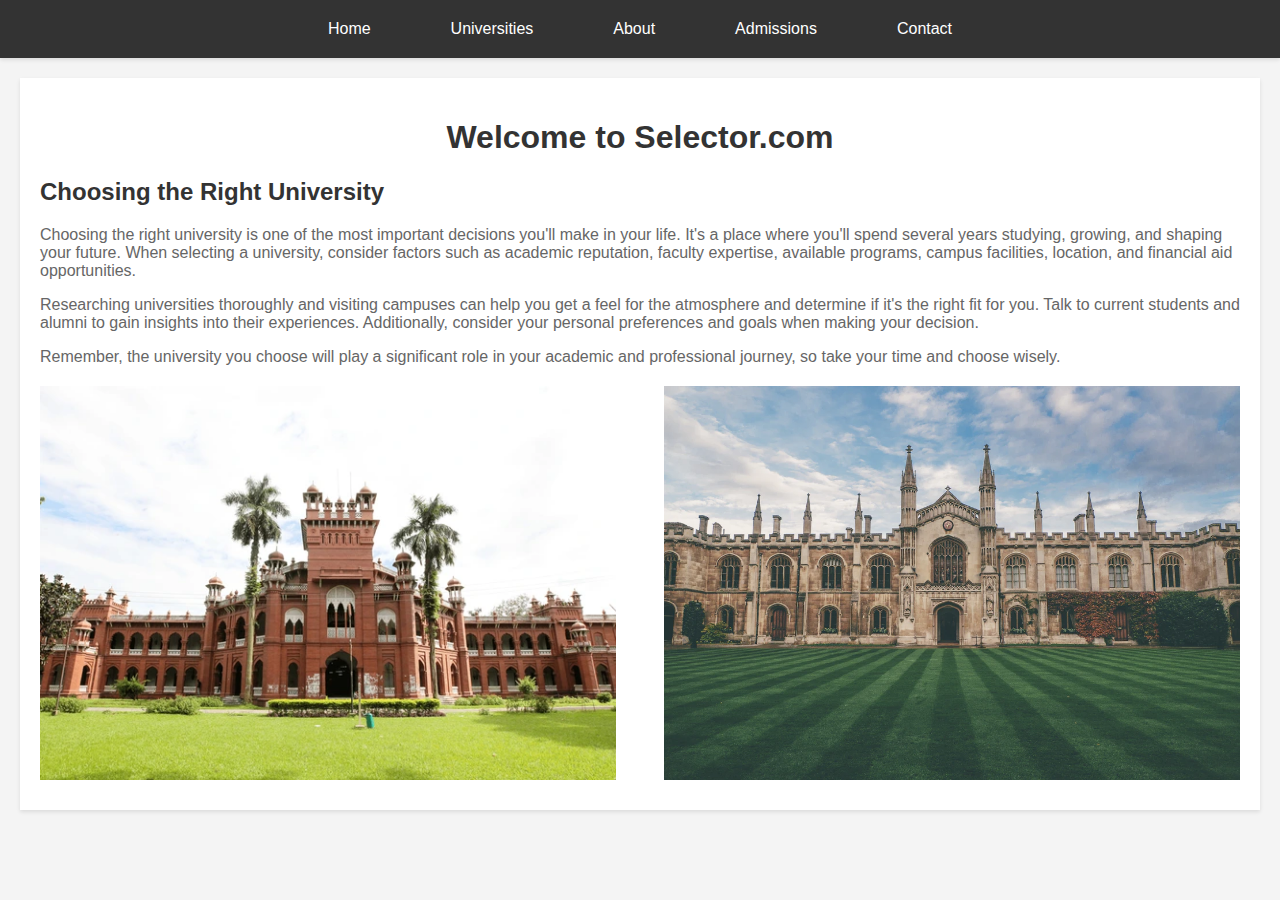
<file: Index.html>
<!DOCTYPE html>
<html lang="en">
<head>
    <meta charset="UTF-8">
    <meta name="viewport" content="width=device-width, initial-scale=1.0">
    <title>Homepage</title>
    <link rel="preconnect" href="https://fonts.googleapis.com">
<link rel="preconnect" href="https://fonts.gstatic.com" crossorigin>
<link href="https://fonts.googleapis.com/css2?family=Roboto+Slab:wght@100..900&display=swap" rel="stylesheet">
    <link rel="stylesheet" href="style.css">
</head>
<body>
    <header>
        <!--Navigation Bar-->
        <nav class="navbar">
            <ul>
                <li><a href="index.html" target="_blank">Home</a></li>
                <li><a href="Universities.html" target="_blank">Universities</a></li>
                <li><a href="About.html" target="_blank">About</a></li>
                <li><a href="Admissions.html" target="_blank">Admissions</a></li>
                <li><a href="Contact.html" target="_blank">Contact</a></li>
            </ul>
        </nav>
    </header>
    <!-- Main Content start -->
    <div class="container">
        <h1>Welcome to Selector.com </h1>
        
        <!-- University Content -->
        <div class="university-content">
            <h2>Choosing the Right University</h2>
            <p>Choosing the right university is one of the most important decisions you'll make in your life. It's a place where you'll spend several years studying, growing, and shaping your future. When selecting a university, consider factors such as academic reputation, faculty expertise, available programs, campus facilities, location, and financial aid opportunities.</p>
            <p>Researching universities thoroughly and visiting campuses can help you get a feel for the atmosphere and determine if it's the right fit for you. Talk to current students and alumni to gain insights into their experiences. Additionally, consider your personal preferences and goals when making your decision.</p>
            <p>Remember, the university you choose will play a significant role in your academic and professional journey, so take your time and choose wisely.</p>
        </div>
        
        <!-- Design Images -->
        <div class="image-container">
            <img src="cover.webp" alt="Dhaka University">
            <img src="Cover2.webp" alt="Yale University">
        </div>
    </div>
</body>
</html>
</file>
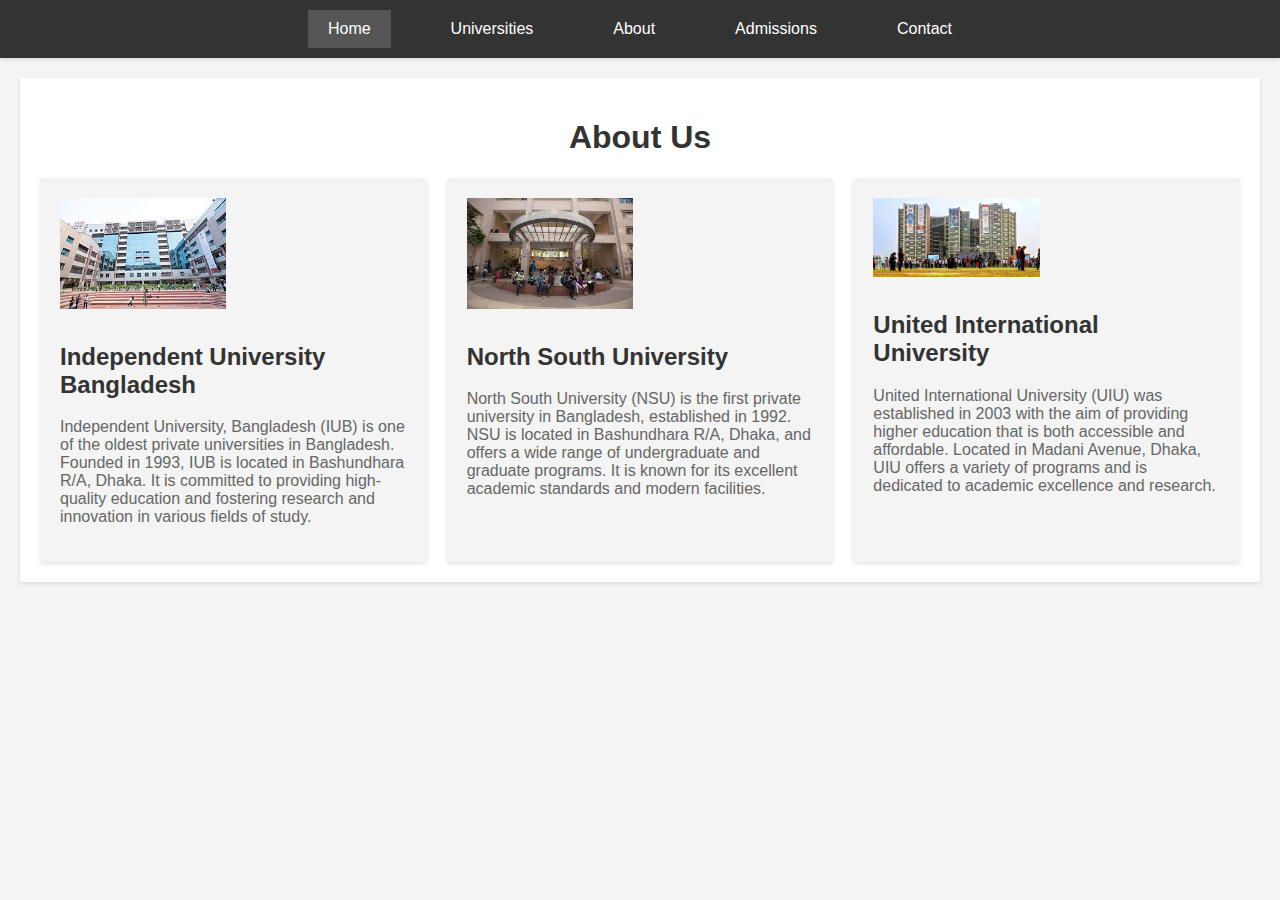
<file: About.html>
<!DOCTYPE html>
<html lang="en">
<head>
    <meta charset="UTF-8">
    <meta name="viewport" content="width=device-width, initial-scale=1.0">
    <title>Homepage</title>
    <link rel="stylesheet" href="style.css">
</head>
<body>
    <header>
        <!--Navigation Bar-->
        <nav class="navbar">
            <ul>
                <li><a href="index.html" target="_blank" class="active">Home</a></li>
                <li><a href="Uiversities.html" target="_blank">Universities</a></li>
                <li><a href="About.html" target="_blank">About</a></li>
                <li><a href="Admissions.html" target="_blank">Admissions</a></li>
                <li><a href="Contact.html" target="_blank">Contact</a></li>
            </ul>
        </nav>
    </header>
    <!-- Main Content -->
    <div class="container">
        <h1>About Us</h1>
        
        <!-- About Section using Grid -->
        <div class="grid-container">
            <div>
                <img src="IUB3.jpeg" alt="Independent University Bangladesh">
                <h2>Independent University Bangladesh</h2>
                <p>Independent University, Bangladesh (IUB) is one of the oldest private universities in Bangladesh. Founded in 1993, IUB is located in Bashundhara R/A, Dhaka. It is committed to providing high-quality education and fostering research and innovation in various fields of study.</p>
            </div>
            <div>
                <img src="NSU3.jpeg" alt="North South University">
                <h2>North South University</h2>
                <p>North South University (NSU) is the first private university in Bangladesh, established in 1992. NSU is located in Bashundhara R/A, Dhaka, and offers a wide range of undergraduate and graduate programs. It is known for its excellent academic standards and modern facilities.</p>
            </div>
            <div>
                <img src="UIU3.jpeg" alt="United International University">
                <h2>United International University</h2>
                <p>United International University (UIU) was established in 2003 with the aim of providing higher education that is both accessible and affordable. Located in Madani Avenue, Dhaka, UIU offers a variety of programs and is dedicated to academic excellence and research.</p>
            </div>
        </div>
    </div>
</body>
</html>
</file>
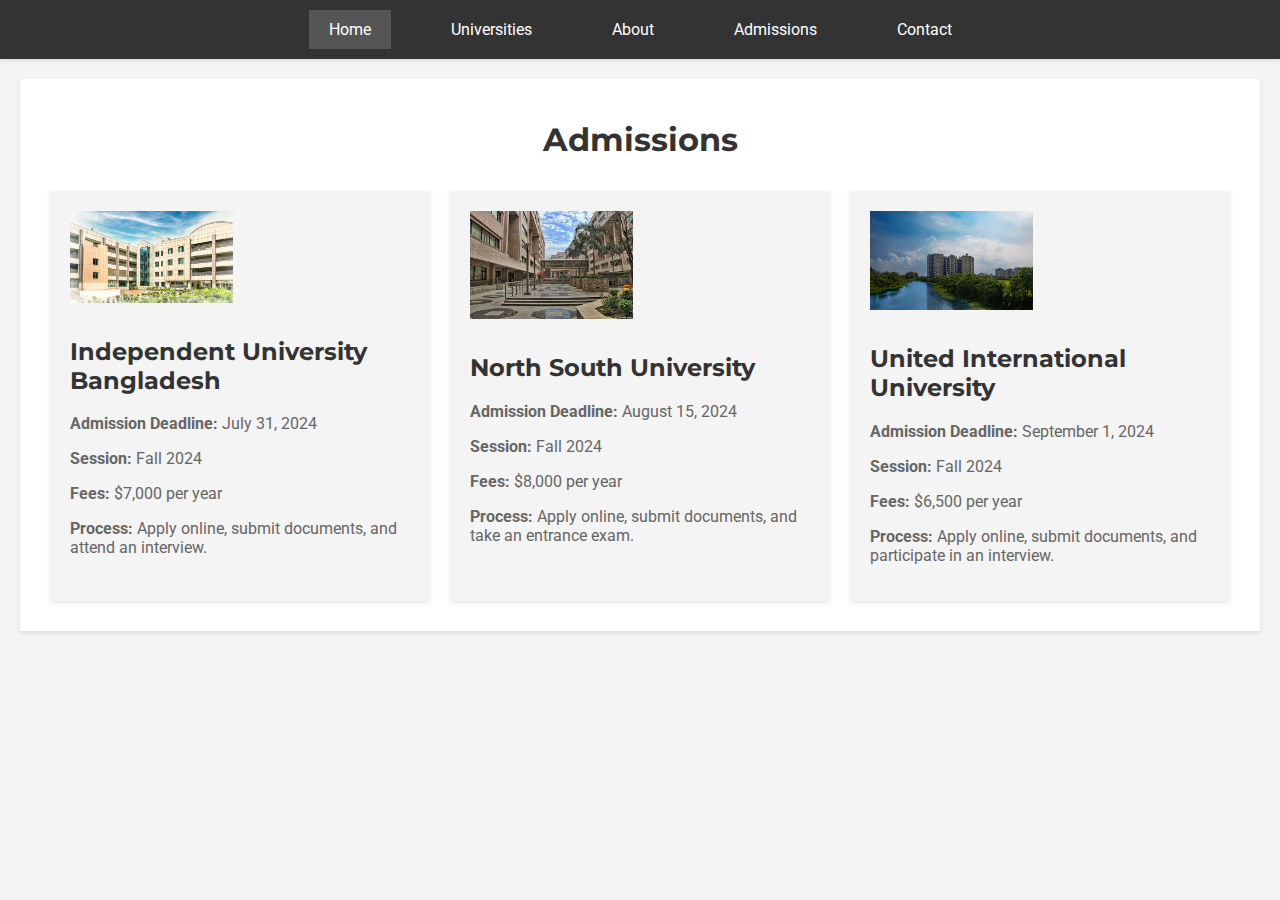
<file: Admissions.html>
<!DOCTYPE html>
<html lang="en">
<head>
    <meta charset="UTF-8">
    <meta name="viewport" content="width=device-width, initial-scale=1.0">
    <title>Admissions</title>
    <!--Google Font-->
    <link href="https://fonts.googleapis.com/css2?family=Roboto:wght@400;700&family=Montserrat:wght@400;700&display=swap" rel="stylesheet">
    <link rel="stylesheet" href="style.css">
    <link rel="stylesheet" href="style.css">
</head>
<body>
    <header>
          <!-- Navigation Bar -->
        <nav class="navbar">
            <ul>
                <li><a href="index.html" target="_blank" class="active">Home</a></li>
                <li><a href="Uiversities.html" target="_blank">Universities</a></li>
                <li><a href="About.html" target="_blank">About</a></li>
                <li><a href="Admissions.html" target="_blank">Admissions</a></li>
                <li><a href="Contact.html" target="_blank">Contact</a></li>
            </ul>
        </nav>
    </header>
    
</head>
<body>
    <!-- Main Content of Admission-->
    <div class="container">
        <h1>Admissions</h1>
        <div class="flex-container admissions-section">
            <div>
                <img src="IUB1.jpeg" alt="Independent University Bangladesh">
                <h2>Independent University Bangladesh</h2>
                <p><strong>Admission Deadline:</strong> July 31, 2024</p>
                <p><strong>Session:</strong> Fall 2024</p>
                <p><strong>Fees:</strong> $7,000 per year</p>
                <p><strong>Process:</strong> Apply online, submit documents, and attend an interview.</p>
            </div>
            <div>
                <img src="NSU2.jpeg">
                <h2>North South University</h2>
                <p><strong>Admission Deadline:</strong> August 15, 2024</p>
                <p><strong>Session:</strong> Fall 2024</p>
                <p><strong>Fees:</strong> $8,000 per year</p>
                <p><strong>Process:</strong> Apply online, submit documents, and take an entrance exam.</p>
            </div>
            <div>
                <img src="UIU2.jpeg" alt="United International University">
                <h2>United International University</h2>
                <p><strong>Admission Deadline:</strong> September 1, 2024</p>
                <p><strong>Session:</strong> Fall 2024</p>
                <p><strong>Fees:</strong> $6,500 per year</p>
                <p><strong>Process:</strong> Apply online, submit documents, and participate in an interview.</p>
            </div>
        </div>
    </div>
</body>
</html>
</file>
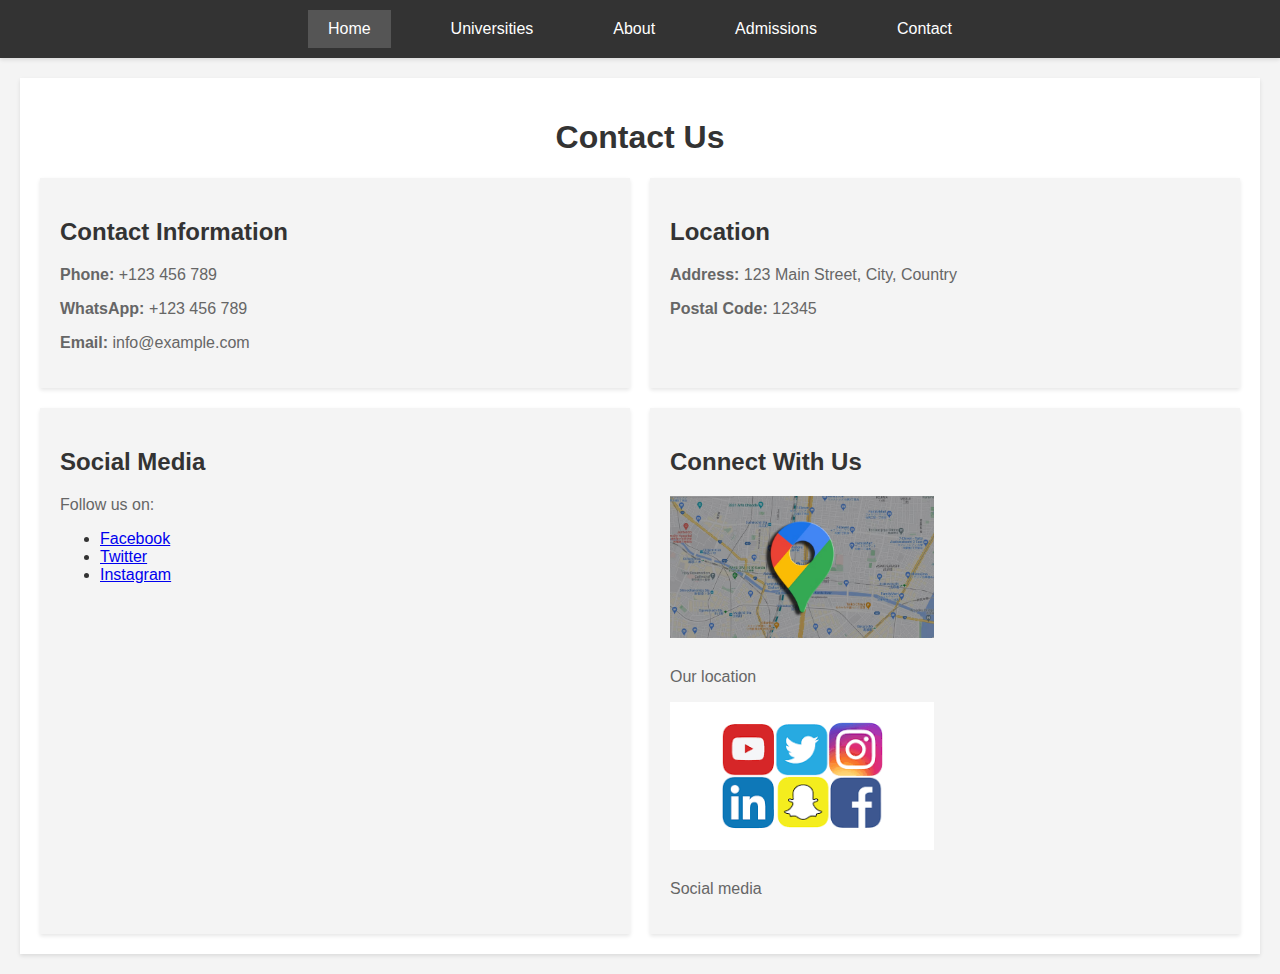
<file: Contact.html>
<!DOCTYPE html>
<html lang="en">
<head>
    <meta charset="UTF-8">
    <meta name="viewport" content="width=device-width, initial-scale=1.0">
    <title>Homepage</title>
    <link rel="preconnect" href="https://fonts.googleapis.com">
<link rel="preconnect" href="https://fonts.gstatic.com" crossorigin>
<!--Required 2nd Type Google Font Use-->
<link href="https://fonts.googleapis.com/css2?family=Merriweather:ital,wght@0,300;0,400;0,700;0,900;1,300;1,400;1,700;1,900&family=Roboto+Slab:wght@100..900&display=swap" rel="stylesheet">
    <link rel="stylesheet" href="style.css">
</head>
<body>
    <header>
        <!--Navigation Bar-->
        <nav class="navbar">
            <ul>
                <li><a href="index.html" target="_blank" class="active">Home</a></li>
                <li><a href="Uiversities.html" target="_blank">Universities</a></li>
                <li><a href="About.html" target="_blank">About</a></li>
                <li><a href="Admissions.html" target="_blank">Admissions</a></li>
                <li><a href="Contact.html" target="_blank">Contact</a></li>
            </ul>
        </nav>
    </header>
    <!-- Main Content Starts from here -->
    <div class="container">
        <h1>Contact Us</h1>
        
        <!-- Contact Section -->
        <div class="contact-section">
            <div>
                <h2>Contact Information</h2>
                <p><strong>Phone:</strong> +123 456 789</p>
                <p><strong>WhatsApp:</strong> +123 456 789</p>
                <p><strong>Email:</strong> info@example.com</p>
            </div>
            <div>
                <h2>Location</h2>
                <p><strong>Address:</strong> 123 Main Street, City, Country</p>
                <p><strong>Postal Code:</strong> 12345</p>
            </div>
            <div>
                <h2>Social Media</h2>
                <p>Follow us on:</p>
                <!--Hypothetical Links-->
                <ul>
                    <li><a href="#">Facebook</a></li>
                    <li><a href="#">Twitter</a></li>
                    <li><a href="#">Instagram</a></li>
                </ul>
            </div>
            <div>
                <h2>Connect With Us</h2>
                <img src="Location.avif" alt="Location Image">
                <p>Our location</p>
                <img src="Social.png" alt="Social Media Image">
                <p>Social media</p>
            </div>
        </div>
    </div>
</body>
</html>
</file>
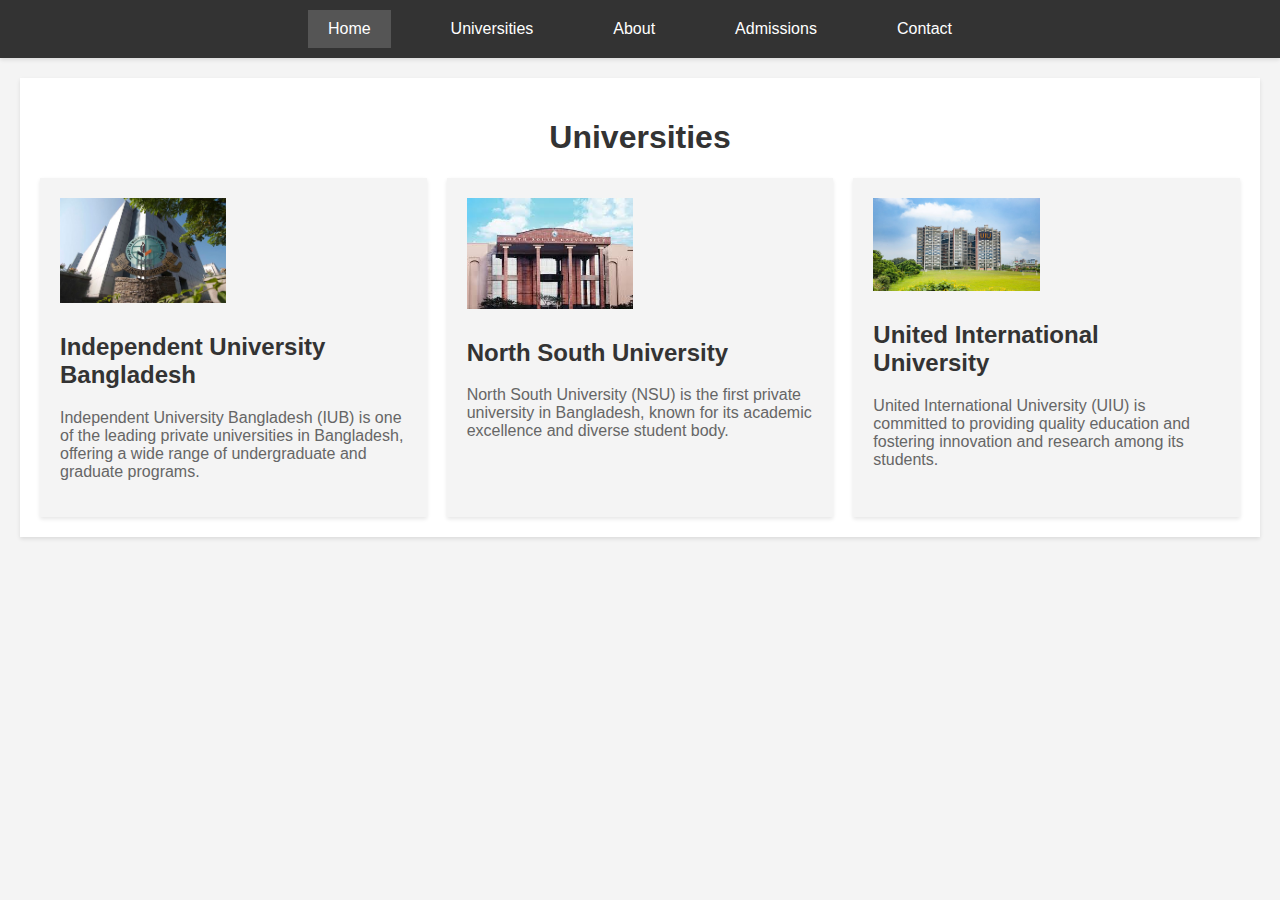
<file: Universities.html>
<head>
    <meta charset="UTF-8">
    <meta name="viewport" content="width=device-width, initial-scale=1.0">
    <title>Admissions</title>
    <link rel="stylesheet" href="style.css">
</head>
<body>
    <header>
          <!-- Navigation Bar -->
        <nav class="navbar">
            <ul>
                <li><a href="index.html" target="_blank" class="active">Home</a></li>
                <li><a href="Uiversities.html" target="_blank">Universities</a></li>
                <li><a href="About.html" target="_blank">About</a></li>
                <li><a href="Admissions.html" target="_blank">Admissions</a></li>
                <li><a href="Contact.html" target="_blank">Contact</a></li>
            </ul>
        </nav>
    </header>
            <body>
                <div class="container">
                    <h1>Universities</h1>
                    
                    <!-- Universities Section using Grid -->
                    <div class="grid-container">
                        <div>
                            <img src="IUB.jpeg" alt="Independent University Bangladesh">
                            <h2>Independent University Bangladesh</h2>
                            <p>Independent University Bangladesh (IUB) is one of the leading private universities in Bangladesh, offering a wide range of undergraduate and graduate programs.</p>
                        </div>
                        <div>
                            <img src="NSU.jpeg" alt="North South University">
                            <h2>North South University</h2>
                            <p>North South University (NSU) is the first private university in Bangladesh, known for its academic excellence and diverse student body.</p>
                        </div>
                        <div>
                            <img src="UIU.jpeg" alt="United International University">
                            <h2>United International University</h2>
                            <p>United International University (UIU) is committed to providing quality education and fostering innovation and research among its students.</p>
                        </div>
                    </div>
                </div>
            </body>
            </html>
</file>
<file: style.css>
body {
    font-family: Arial, sans-serif;
    margin: 0;
    padding: 0;
    background-color: #f9f9f9;
}

header {
    background-color: #333;
}

.navbar {
    display: flex;
    justify-content: center;
    align-items: center;
}

.navbar ul {
    list-style: none;
    padding: 0;
    margin: 0;
    display: flex;
}

.navbar li {
    margin: 0 10px;
}

.navbar a {
    text-decoration: none;
    color: #fff;
    padding: 10px 20px;
    display: block;
    transition: background-color 0.3s;
}

.navbar a:hover,
.navbar a.active {
    background-color: #555;
}

main {
    max-width: 800px;
    margin: 20px auto;
    padding: 20px;
    background-color: #fff;
    box-shadow: 0 0 10px rgba(0, 0, 0, 0.1);
}

h1 {
    color: #333;
}

p {
    color: #666;
}

@media (max-width: 768px) {
    .navbar ul {
        flex-direction: column;
        align-items: center;
    }
    .navbar li {
        margin: 5px 0;
    }
}
main {
    max-width: 1000px;
    margin: 20px auto;
    padding: 20px;
    background-color: #fff;
    box-shadow: 0 0 10px rgba(0, 0, 0, 0.1);
}

h1 {
    color: #333;
    text-align: center;
}

.content-grid {
    display: grid;
    grid-template-columns: 1fr;
    gap: 20px;
}

.grid-item {
    display: flex;
    flex-direction: column;
    align-items: center;
    text-align: center;
}

.grid-item img {
    width: 100%;
    height: auto;
    border-radius: 10px;
}

.grid-item p {
    margin-top: 10px;
    color: #666;
    font-size: 16px;
}

@media (min-width: 768px) {
    .content-grid {
        grid-template-columns: repeat(3, 1fr);
    }
}

    .navbar li {
        margin: 5px 0;
    }
body {
    font-family: Arial, sans-serif;
    margin: 0;
    padding: 0;
    background-color: #f9f9f9;
}

header {
    background-color: #333;
}

.navbar {
    display: flex;
    justify-content: center;
    align-items: center;
}

.navbar ul {
    list-style: none;
    padding: 0;
    margin: 0;
    display: flex;
}

.navbar li {
    margin: 0 10px;
}

.navbar a {
    text-decoration: none;
    color: #fff;
    padding: 10px 20px;
    display: block;
    transition: background-color 0.3s;
}

.navbar a:hover,
.navbar a.active {
    background-color: #555;
}
/* Designing Admissions*/
body {
    font-family: 'Roboto', sans-serif;
    margin: 0;
    padding: 0;
    background-color: #f4f4f4;
    color: #333;
}

nav {
    background-color: #333;
    color: #fff;
    padding: 10px;
    box-shadow: 0 2px 4px rgba(0,0,0,0.1);
}

nav a {
    color: #fff;
    margin: 0 10px;
    text-decoration: none;
}

nav a:hover {
    text-decoration: underline;
}

.container {
    max-width: 1200px;
    margin: 20px auto;
    padding: 20px;
    background-color: #fff;
    box-shadow: 0 2px 4px rgba(0,0,0,0.1);
}

h1, h2 {
    font-family: 'Montserrat', sans-serif;
}

img {
    max-width: 100%;
    height: auto;
    margin-bottom: 20px;
    transition: transform 0.3s, box-shadow 0.3s;
}

img:hover {
    transform: scale(1.05);
    box-shadow: 0 4px 8px rgba(0,0,0,0.2);
}

/* Flexbox page (admissions.html) */
.flex-container {
    display: flex;
    justify-content: space-around;
    flex-wrap: wrap;
}

.flex-container div {
    flex: 1 1 30%;
    box-sizing: border-box;
    margin: 10px;
    padding: 20px;
    background-color: #f4f4f4;
    box-shadow: 0 2px 4px rgba(0,0,0,0.1);
}

/* Responsive Design */
@media (max-width: 768px) {
    .flex-container {
        flex-direction: column;
    }
}
/*Designing Universities*/
body {
    font-family: Arial, sans-serif;
    margin: 0;
    padding: 0;
    box-sizing: border-box;
}

.universities-section {
    display: grid;
    grid-template-columns: repeat(3, 1fr);
    gap: 20px;
    padding: 20px;
}

.university {
    border: 1px solid #ccc;
    border-radius: 8px;
    overflow: hidden;
    transition: transform 0.3s;
}

.university:hover {
    transform: translateY(-10px);
}

.university img {
    width: 100%;
    transition: transform 0.3s;
}

.university img:hover {
    transform: scale(1.1);
}

.university-description {
    padding: 15px;
}
/* Designing About Section*/
body {
    font-family: 'Roboto', sans-serif;
    margin: 0;
    padding: 0;
    background-color: #f4f4f4;
    color: #333;
}

nav {
    background-color: #333;
    color: #fff;
    padding: 10px;
    box-shadow: 0 2px 4px rgba(0,0,0,0.1);
}

nav a {
    color: #fff;
    margin: 0 10px;
    text-decoration: none;
}

nav a:hover {
    text-decoration: underline;
}

.container {
    max-width: 1200px;
    margin: 20px auto;
    padding: 20px;
    background-color: #fff;
    box-shadow: 0 2px 4px rgba(0,0,0,0.1);
}

h1, h2 {
    font-family: 'Montserrat', sans-serif;
}

img {
    max-width: 100%;
    height: auto;
    margin-bottom: 20px;
    transition: transform 0.3s, box-shadow 0.3s;
}

img:hover {
    transform: scale(1.05);
    box-shadow: 0 4px 8px rgba(0,0,0,0.2);
}

/* Grid display for about section */
.grid-container {
    display: grid;
    grid-template-columns: repeat(3, 1fr);
    gap: 20px;
}

.grid-container div {
    background-color: #f4f4f4;
    padding: 20px;
    box-shadow: 0 2px 4px rgba(0,0,0,0.1);
}

/* Responsive Design */
@media (max-width: 768px) {
    .grid-container {
        grid-template-columns: 1fr;
    }
}
/* Designing Contact Section*/

body {
    font-family: "Merriweather", serif;
    font-style: normal;
    margin: 0;
    padding: 0;
    background-color: #f4f4f4;
    color: #333;
}

nav {
    background-color: #333;
    color: #fff;
    padding: 10px;
    box-shadow: 0 2px 4px rgba(0,0,0,0.1);
}

nav a {
    color: #fff;
    margin: 0 10px;
    text-decoration: none;
}

nav a:hover {
    text-decoration: underline;
}

.container {
    max-width: 1200px;
    margin: 20px auto;
    padding: 20px;
    background-color: #fff;
    box-shadow: 0 2px 4px rgba(0,0,0,0.1);
}

h1, h2 {
    font-family: 'Montserrat', sans-serif;
}

.contact-section {
    display: grid;
    grid-template-columns: repeat(2, 1fr);
    gap: 20px;
}

.contact-section div {
    padding: 20px;
    background-color: #f4f4f4;
    box-shadow: 0 2px 4px rgba(0,0,0,0.1);
}

img {
    max-width: 100%;
    height: auto;
    margin-bottom: 10px;
}

/* Responsive Design */
@media (max-width: 768px) {
    .contact-section {
        grid-template-columns: 1fr;
    }
}
/*Designing Homepage*/
body {
    font-family: "Roboto Slab", serif;
    font-optical-sizing: auto;
    font-style: normal;
    margin: 0;
    padding: 0;
    background-color: #f4f4f4;
    color: #333;
}

nav {
    background-color: #333;
    color: #fff;
    padding: 10px;
    box-shadow: 0 2px 4px rgba(0,0,0,0.1);
}

nav a {
    color: #fff;
    margin: 0 10px;
    text-decoration: none;
}

nav a:hover {
    text-decoration: underline;
}

.container {
    max-width: 1200px;
    margin: 20px auto;
    padding: 20px;
    background-color: #fff;
    box-shadow: 0 2px 4px rgba(0,0,0,0.1);
}

h1, h2 {
    font-family: 'Montserrat', sans-serif;
}

.university-content {
    margin-bottom: 20px;
}

.image-container {
    display: flex;
    justify-content: space-between;
    margin-top: 20px;
}

img {
    width: 48%;
    height: auto;
}

/* Responsive Design */
@media (max-width: 768px) {
    .image-container {
        flex-direction: column;
    }
    
    img {
        width: 100%;
        margin-bottom: 10px;
    }
}
/*Designing Universities Section*/
body {
    font-family: 'Roboto', sans-serif;
    margin: 0;
    padding: 0;
    background-color: #f4f4f4;
    color: #333;
}

nav {
    background-color: #333;
    color: #fff;
    padding: 10px;
    box-shadow: 0 2px 4px rgba(0,0,0,0.1);
}

nav a {
    color: #fff;
    margin: 0 10px;
    text-decoration: none;
}

nav a:hover {
    text-decoration: underline;
}

.container {
    max-width: 1200px;
    margin: 20px auto;
    padding: 20px;
    background-color: #fff;
    box-shadow: 0 2px 4px rgba(0,0,0,0.1);
}

h1, h2 {
    font-family: 'Montserrat', sans-serif;
}

.grid-container {
    display: grid;
    grid-template-columns: repeat(3, 1fr);
    gap: 20px;
}

.grid-container div {
    padding: 20px;
    background-color: #f4f4f4;
    box-shadow: 0 2px 4px rgba(0,0,0,0.1);
}

img {
    max-width: 100%;
    height: auto;
    transition: transform 0.3s, box-shadow 0.3s;
}

img:hover {
    transform: scale(1.05);
    box-shadow: 0 4px 8px rgba(0,0,0,0.2);
}

/* Responsive Design */
@media (max-width: 768px) {
    .grid-container {
        grid-template-columns: 1fr;
    }
}
</file>
